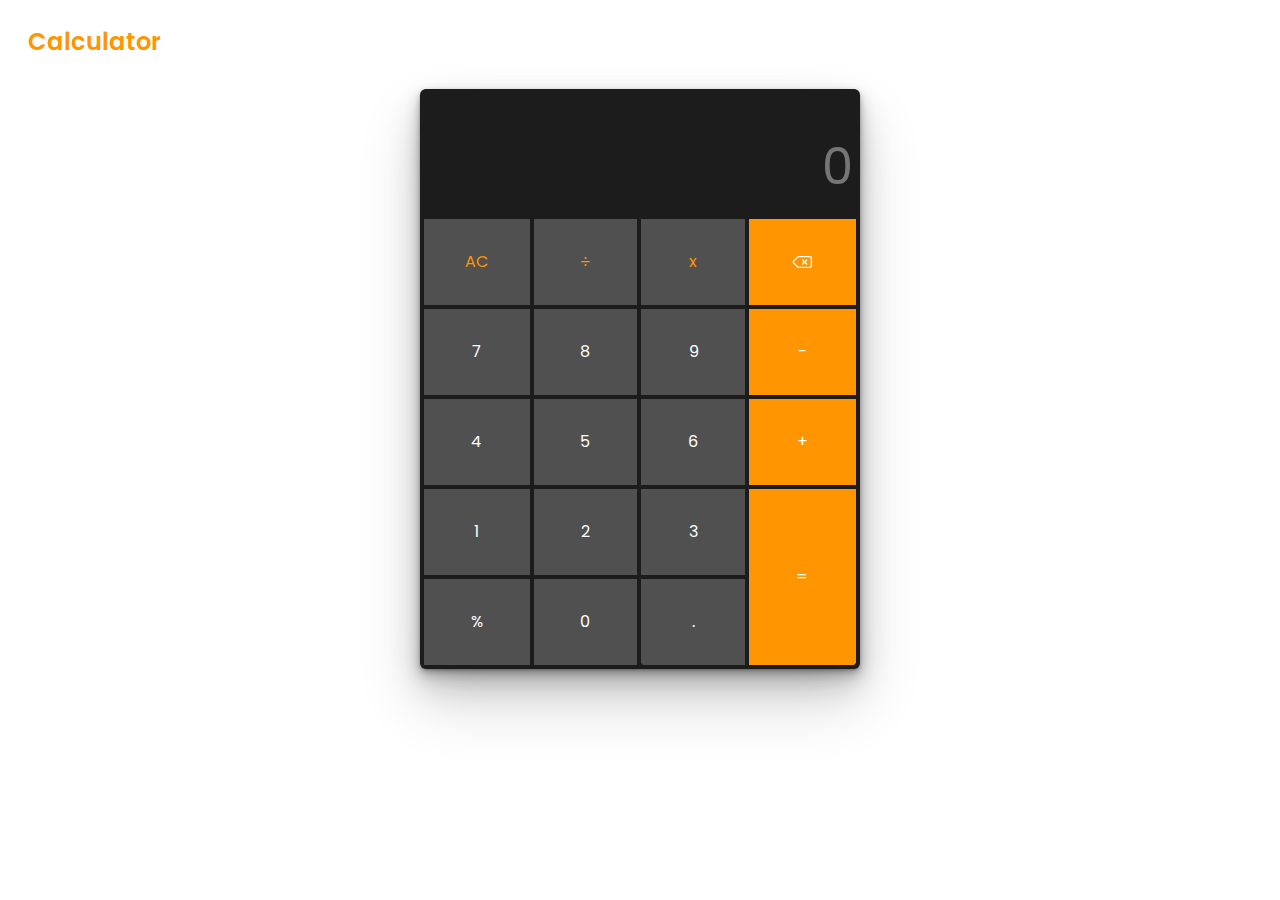
<file: Projects/Calculator/calculator.html>
<!DOCTYPE html>
<html lang="en">
<head>
    <meta charset="UTF-8">
    <meta name="viewport" content="width=device-width, initial-scale=1.0">
    <title>Calculator</title>
    <link rel="stylesheet" href="calculator.css">
    <link href="https://cdn.jsdelivr.net/npm/bootstrap@5.3.3/dist/css/bootstrap.min.css" rel="stylesheet"
        integrity="sha384-QWTKZyjpPEjISv5WaRU9OFeRpok6YctnYmDr5pNlyT2bRjXh0JMhjY6hW+ALEwIH" crossorigin="anonymous">
    <link rel="preconnect" href="https://fonts.googleapis.com">
    <link rel="preconnect" href="https://fonts.gstatic.com" crossorigin>
    <link
        href="https://fonts.googleapis.com/css2?family=Poppins:ital,wght@0,100;0,200;0,300;0,400;0,500;0,600;0,700;0,800;0,900;1,100;1,200;1,300;1,400;1,500;1,600;1,700;1,800;1,900&display=swap"
        rel="stylesheet">
</head>
<body>
    <div class="d-flex header"></div>
        <div class="p-2 w-100">
            <h1 class="poppins-semibold">Calculator</h1>
        </div>
    </div>
    <div class="box">
        <input type="text" name="output" id="output" placeholder="0" disabled>
        <table class="buttons">
            <tr>
                <td class="row1"><button type="button" class="btn-clear" onclick="clearDisplay()">AC</button></td>
                <td class="row1"><button type="button" class="btn-operator" value="/">&#247;</button></td>
                <td class="row1"><button type="button" class="btn-operator" value="*">x</button></td>
                <td class="btn-orange"><button type="button" class="btn-del" onclick="deleteLast()"><img src="assets/backspace.svg" alt="backspace" id="backspace"></button></td>
            </tr>
            <tr>
                <td class="row2"><button type="button" class="btn-num" value="7" onclick="displayValue(this)">7</button></td>
                <td class="row2"><button type="button" class="btn-num" value="8" onclick="displayValue(this)">8</button></td>
                <td class="row2"><button type="button" class="btn-num" value="9" onclick="displayValue(this)">9</button></td>
                <td class="btn-orange"><button type="button" class="btn-operator" value="-">-</button></td>
            </tr>
            <tr>
                <td class="row3"><button type="button" class="btn-num" value="4" onclick="displayValue(this)">4</button></td>
                <td class="row3"><button type="button" class="btn-num" value="5" onclick="displayValue(this)">5</button></td>
                <td class="row3"><button type="button" class="btn-num" value="6" onclick="displayValue(this)">6</button></td>
                <td class="btn-orange"><button type="button" class="btn-operator" value="+">+</button></td>
            </tr>
            <tr>
                <td class="row4"><button type="button" class="btn-num" value="1" onclick="displayValue(this)">1</button></td>
                <td class="row4"><button type="button" class="btn-num" value="2" onclick="displayValue(this)">2</button></td>
                <td class="row4"><button type="button" class="btn-num" value="3" onclick="displayValue(this)">3</button></td>
                <td rowspan="2" class="btn-orange" id="btn-equals"><button type="button" class="btn-equals" value="=" onclick="calculate()">=</button></td>
            </tr>
            <tr class="fifth">
                <td class="row5"><button type="button" class="btn-percent" onclick="toPercent()">%</button></td>
                <td class="row5"><button type="button" class="btn-num" value="0" onclick="displayValue(this)">0</button></td>
                <td class="row5" id="btn-dot"><button type="button" class="btn-dot" value="." onclick="displayValue(this)">.</button></td>
            </tr>
        </table>
    </div>
    
    <script src="calculator.js"></script>
</body>
</html>
</file>
<file: Projects/Calculator/calculator.css>
*{
    margin: 0;
    padding: 0;
    font-family: "Poppins", sans-serif;
    font-style: normal;
    font-size: 16px;
}

body{
    display: flex;
    justify-content: center;
    align-items: center;
    flex-direction: column;
}

.poppins-semibold{
    font-size: 24px;
    font-weight: 600;
    margin-top: 20px;
    margin-left: 20px;
    color: #ff9500;
}

.box{
    margin-top: 16px;
    width: 440px;
    height: 580px;
    display: flex;
    justify-content: flex-start;
    align-items: center;
    background-color: #1c1c1c;
    border-radius: 6px;
    flex-direction: column;
    box-shadow: 0 1px 2px rgba(0, 0, 0, 0.16),
            0 2px 4px rgba(0, 0, 0, 0.16),
            0 4px 8px rgba(0, 0, 0, 0.16),
            0 8px 16px rgba(0, 0, 0, 0.16),
            0 16px 32px rgba(0, 0, 0, 0.16),
            0 32px 64px rgba(0, 0, 0, 0.16);
}

#output {
    width: 438px;
    height: 150px;
    border-radius: 6px 6px 0px 0px;
    border: 0px;
    background-color: #1c1c1c;
    color: white;
    justify-self: flex-end;
    text-align: right;
    padding-top: 30px;
    padding-right: 6px;
    box-sizing: border-box;
    font-size: 50px;
    z-index: 0;
}

table{
    color: #ffffff;
    border-radius: 0px 0px 10px 10px;
    /* border-collapse: separate; */
    /* Allows rounded corners */
    /* border-spacing: 0; */
    /* Remove gaps between cells */
    overflow: hidden;
    border: 0px sol #1c1c1c;
}

.row1, .row2, .row3, .row4, .row5{
    height: 90px;
    width: 120px;
    background-color: #505050;
    border: 4px solid #1c1c1c;
    text-align: center;
}

.row1:active,
.row2:active,
.row3:active,
.row4:active,
.row5:active {
    background-color: #7d7d7d;
}

.row1{
    color: #ff9500;
}

#backspace{
    width: 32px;
    height: 32px;
}

.btn-orange{
    height: 90px;
    width: 120px;
    background-color: #ff9500;
    border: 4px solid #1c1c1c;
    text-align: center;
}

.btn-orange:active {
    background-color: #ffb54d;
}

#btn-dot{
    border-bottom-left-radius: 10px;
}

#btn-equals {
    border-bottom-right-radius: 10px;
}

.btn-num, .btn-operator, .btn-clear, .btn-dot, .btn-percent, .btn-equals, .btn-del {
    background-color: transparent;
    /* Make it match the design */
    border: none;
    /* Remove default button border */
    color: inherit;
    /* Inherit text color */
    font-size: 16px;
    /* Set your desired font size */
    padding: 10px 15px;
    /* Adjust padding for better button size */
    cursor: pointer;
    /* Pointer cursor on hover */
    width: 100%;
    /* Make button fill the entire <td> */
    height: 100%;
    /* Make button fill the entire <td> */
}

.btn-del img {
    vertical-align: middle;
    /* For aligning images inside buttons */
}

/* Extra small devices (portrait phones, less than 576px) */
@media (max-width: 575.98px) {
    .poppins-semibold {
        visibility: visible;
        height: 10px;
        font-size: 1.5rem;
    }
    .box {
        margin-top: 30px;
        width: 75%;
        height: 75%;
    }
    #output {
        width: 100%;
        height: 75%;
    }
}

/* Small devices (landscape phones, less than 768px) */
@media (max-width: 767.98px) {

}

/* Medium devices (tablets, less than 992px) */
@media (max-width: 991.98px) {

}

/* Large devices (desktops, less than 1200px) */
@media (max-width: 1199.98px) {
    
}

/* Extra large devices (large desktops) */
/* No media query since the extra-large breakpoint has no upper bound on its width */
</file>
